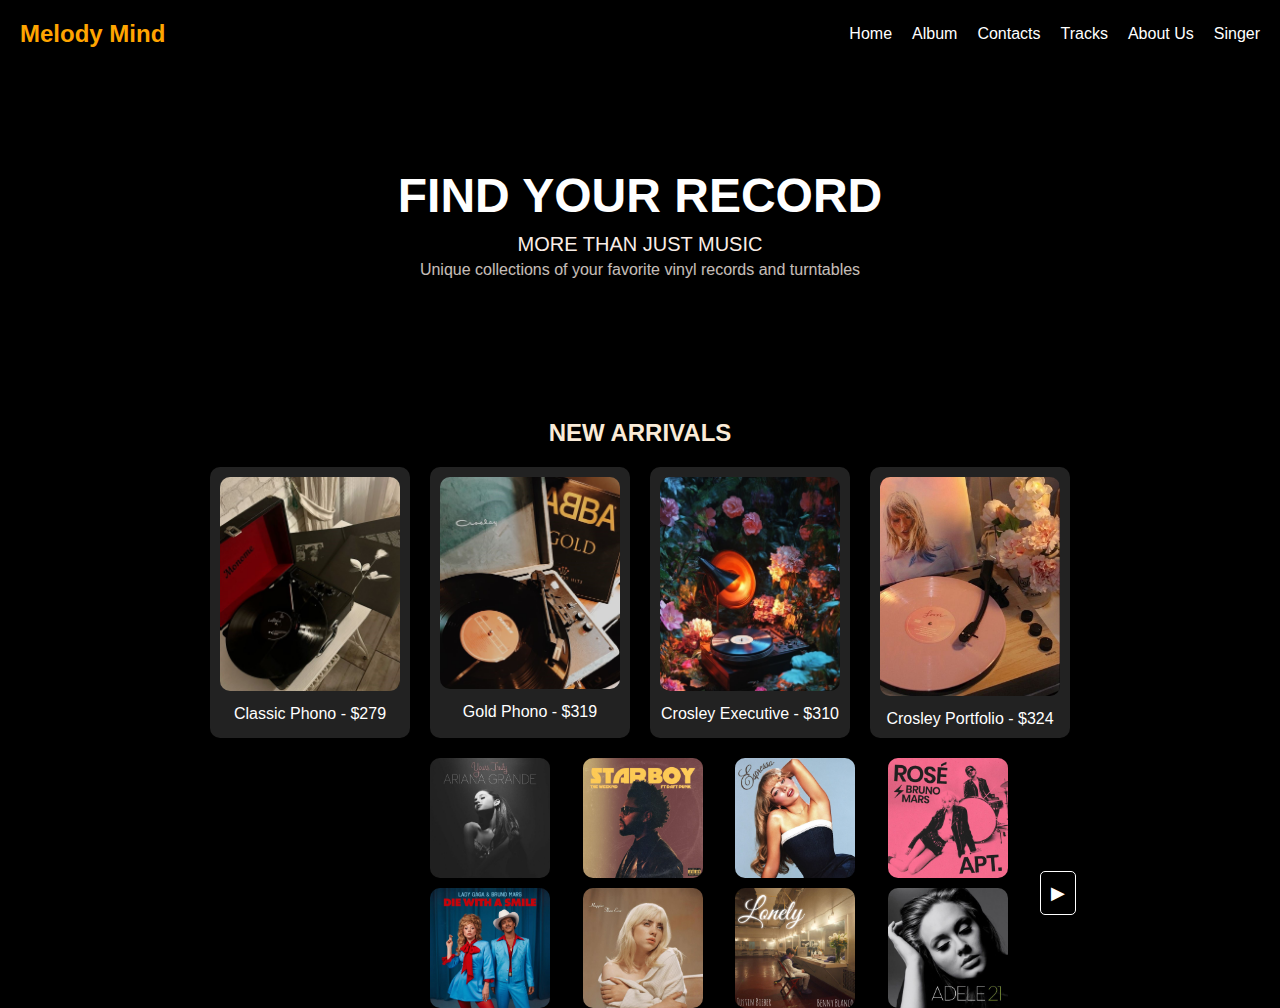
<file: index.html>
<!DOCTYPE html>
<html lang="en">
<head>
    <meta charset="UTF-8">
    <meta name="viewport" content="width=device-width, initial-scale=1.0">
    <title>Rechords - Find Your Record</title>
    <link rel="stylesheet" href="style.css">
</head>
<body>
    
    <header>
        <div class="logo">Melody Mind</div>
        <nav>
            <ul>
                <li><a href="index.html">Home</a></li>
                <li><a href="album.html">Album</a></li>
                <li><a href="contact.html">Contacts</a></li>
                <li><a href="track.html">Tracks</a></li>
                <li><a href="about.html">About Us</a></li>
                <li><a href="singer.html">Singer</a></li>
            </ul>
        </nav>
    </header>             

    <section class="hero">
        
        <h1>FIND YOUR RECORD</h1>
        <p>MORE THAN JUST MUSIC</p>
        <p class="sub-text">Unique collections of your favorite vinyl records and turntables</p>
    </section>

    <section class="new-arrivals">
        <h2>NEW ARRIVALS</h2>
        <div class="products">
            <div class="product">
                <img src="c9f85d56646f5697608e6633303cc705.jpg" alt="Classic Phono">
                <p>Classic Phono - $279</p>
            </div>
            <div class="product">
                <img src="364799c459f45e58a44815cdd10c9bec.jpg" alt="Gold Phono">
                <p>Gold Phono - $319</p>
            </div>
            <div class="product">
                <img src="1f951b8dbd4a0bb81c09f3c806f2188f.jpg" alt="Crosley Executive">
                <p>Crosley Executive - $310</p>
            </div>
            <div class="product">
                <img src="217acf7abce350d6987273f28bedcf3a.jpg" alt="Crosley Portfolio">
                <p>Crosley Portfolio - $324</p>
            </div>
        </div>
    </section>
    

    <div class="container">
        <div class="grid-container">
           
            
            <audio id="audioPlayer" controls style="display: none;"></audio>
            <div class="album " data-audio="loneliness-156734.mp3"><img src="18d7703d27e8feb613422f1170ec77dc.jpg" alt="Альбом 1"></div>
            <div class="album " data-audio="240279-4c0e18ec-7264-485a-b6d0-362008406171.mp3"><img src="5ff483cf28501863e5415cd1546951de.jpg" alt="Альбом 2"></div>
            <div class="album " data-audio="Sabrina Carpenter - Espresso.mp3"><img src="6fa0b1ceffc7ef78df318e2f720a4331.jpg" alt="Альбом 3"></div>
            <div class="album " data-audio="ROSÉ - APT. (ROSÉ & Bruno Mars).mp3"><img src="7da3ed3054dbc5397c5489680ede3fb3.jpg" alt="Альбом 4"></div>
            <div class="album " data-audio="Bruno Mars - Die With A Smile (feat. Lady Gaga).mp3"><img src="36494ec4d0380b5207b3505fd59ced58.jpg" alt="Альбом 5"></div>
            <div class="album " data-audio="Billie Eilish - WILDFLOWER.mp3"><img src="e3bc4656479b6fe20347af8c4646a320.jpg" alt="Альбом 6"></div>
            <div class="album  " data-audio="Justin Bieber & benny blanco - Lonely.mp3"><img src="f7cf137a6ba8970dfd32017dc7547ddc.jpg" alt="Альбом 7"></div>
            <div class="album " data-audio="Adele - Roling in the deep.mp3"><img src="4fcb679577d0e730c63fe8f70833f881.jpg" alt="Альбом 8"></div>
        </div>
        <button id="rightBtn">▶</button>
    </div>

    <audio id="audioPlayer" controls style="display: none;"></audio>

    

    <script src="script.js"></script>
    
   
</body>
</html>
</file>
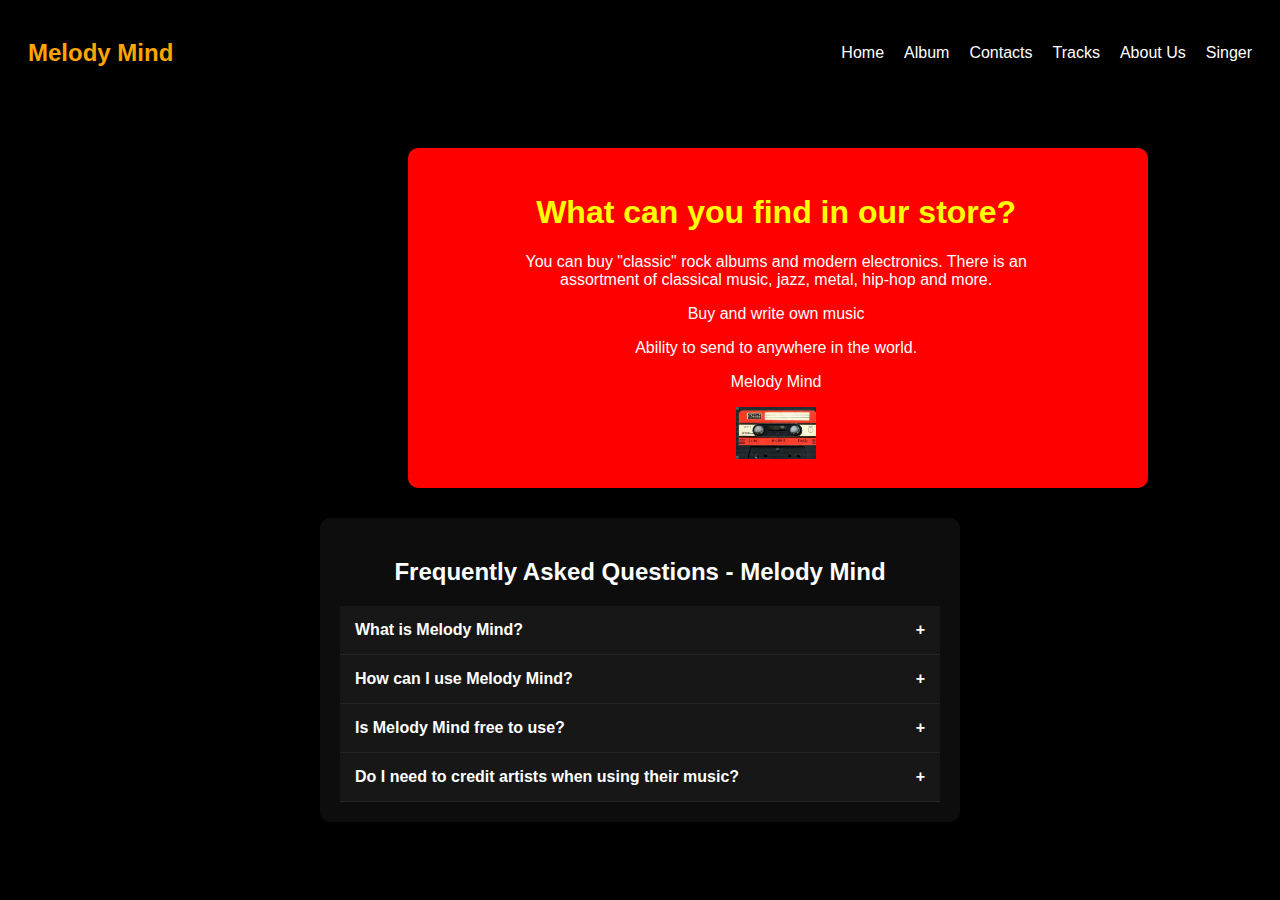
<file: about.html>
<!DOCTYPE html>
<html lang="en">
<head>
    <meta charset="UTF-8">
    <meta name="viewport" content="width=device-width, initial-scale=1.0">
    <title>Rechords Store</title>
    <style>
        body {
            background-color: black;
            color: white;
            font-family: Arial, sans-serif;
            text-align: center;
        }
        .banner {
            background-color: red;
            display: flex;
            align-items: center;
            justify-content: space-between;
            padding: 20px;
            border-radius: 10px;
            margin: 50px;
            width: 700px;
            height: 300px;
            
            margin-left: 400px;
        }
        .banner h1 {
            color: yellow;
        }
        .vinyl {
            width: 100px;
            height: 100px;
          
            border-radius: 50%;
        }
        .footer {
            margin-top: 20px;
            margin-top: -20px;
        }
        .ee{
            margin-left: 60px;
            margin-top: -0px;
        }
        .ww{
            color: rgb(251, 152, 90);
           
        }
        header {
    display: flex;
    justify-content: space-between;
    align-items: center;
    padding: 20px;
    background-color: rgba(0, 0, 0, 0.8);
}

.mmm{
    color: aliceblue;
}
.logo {
    font-size: 24px;
    font-weight: bold;
    color: orange;
}

nav ul {
    list-style: none;
    display: flex;
    gap: 20px;
}

nav a {
    color: white;
    text-decoration: none;
    font-size: 16px;
}

        
@media (max-width: 768px) {
    header {
        flex-direction: column;
        padding: 15px;
    }

    .logo {
        font-size: 20px;
        margin-bottom: 10px;
    }

    nav ul {
        flex-direction: column;
        gap: 15px;
        text-align: center;
    }

    nav a {
        font-size: 14px;
    }
}
        @media (max-width: 768px) {
    .banner {
        flex-direction: column;
        width: 90%;
        margin-left: 5%;
        height: auto;
        padding: 10px;
    }
    
    .vinyl {
        width: 80px;
        height: 80px;
    }
    
    .faq-container {
        max-width: 90%;
        padding: 15px;
    }
    
    .footer {
        margin-top: 10px;
    }
    
    .ee {
        margin-left: 30px;
    }
    
    .ww {
        font-size: 14px;
    }
}

@media (max-width: 480px) {
    .banner {
        width: 100%;
        margin-left: 0;
    }

    .vinyl {
        width: 60px;
        height: 60px;
    }

    .faq-question, .faq-answer {
        font-size: 14px;
    }

    .footer {
        margin-top: 20px;
    }
}
    </style>
</head>
<body>
<header>
    <div class="logo">Melody Mind</div>
    <nav>
        <ul>
            <li><a href="index.html">Home</a></li>
            <li><a href="album.html">Album</a></li>
            <li><a href="contact.html">Contacts</a></li>
            <li><a href="track.html">Tracks</a></li>
            <li><a href="about.html">About Us</a></li>
            <li><a href="singer.html">Singer</a></li>
        </ul>
    </nav>
</header>


    <div class="banner">
        <div>
            <div class="ee">
            <h1>What can you find in our store?</h1>
            <p>You can buy "classic" rock albums and modern electronics. There is an assortment of classical music, jazz, metal, hip-hop and more. </p>
            <p>Buy and write own music</p>
            <p>Ability to send to anywhere in the world.</p>
            <p>Melody Mind</p>
            <img src="c1d3d6e5079ebb505da8abe852aef7ee.jpg" width="80px">
       

            </div>
        </div>
        <div class="vinyl"></div>
    </div>
    <div class="footer">
        
        
        
        
        </div>
    </div>


    <style>
    .faq-container {
        max-width: 600px;
        margin: auto;
        background: rgb(14, 13, 13);
        padding: 20px;
        border-radius: 10px;
        box-shadow: 0 0 10px rgba(0, 0, 0, 0.1);
    }
    .faq-item {
        border-bottom: 1px solid #252323;
    }
    .faq-question {
        background: #171717;
        padding: 15px;
        margin: 0;
        cursor: pointer;
        font-weight: bold;
        display: flex;
        justify-content: space-between;
    }
    .faq-answer {
        display: none;
        padding: 15px;
        background: #151313;
    }
    .faq-question:hover {
        background: #3e0505;
    }
</style>
</head>
<body>
<div class="faq-container">
    <h2>Frequently Asked Questions - Melody Mind</h2>
    
    <div class="faq-item">
        <p class="faq-question">What is Melody Mind? <span>+</span></p>
        <div class="faq-answer">Melody Mind is an online platform that helps musicians create, share, and discover new music.</div>
    </div>
    
    <div class="faq-item">
        <p class="faq-question">How can I use Melody Mind? <span>+</span></p>
        <div class="faq-answer">You can use Melody Mind to bought our demo and create your tracks, explore new music genres.</div>
    </div>
    
    <div class="faq-item">
        <p class="faq-question">Is Melody Mind free to use? <span>+</span></p>
        <div class="faq-answer">Melody Mind offers both free and premium plans with additional features.</div>
    </div>
    
    <div class="faq-item">
        <p class="faq-question">Do I need to credit artists when using their music? <span>+</span></p>
        <div class="faq-answer">Yes, unless you have explicit permission or are using royalty-free tracks.</div>
    </div>
</div>

<script>
    document.querySelectorAll('.faq-question').forEach(item => {
        item.addEventListener('click', () => {
            const answer = item.nextElementSibling;
            const isVisible = answer.style.display === 'block';
            document.querySelectorAll('.faq-answer').forEach(ans => ans.style.display = 'none');
            document.querySelectorAll('.faq-question span').forEach(span => span.textContent = '+');
            answer.style.display = isVisible ? 'none' : 'block';
            item.querySelector('span').textContent = isVisible ? '+' : '-';
        });
    });
</script>
</body>
</html>
</file>
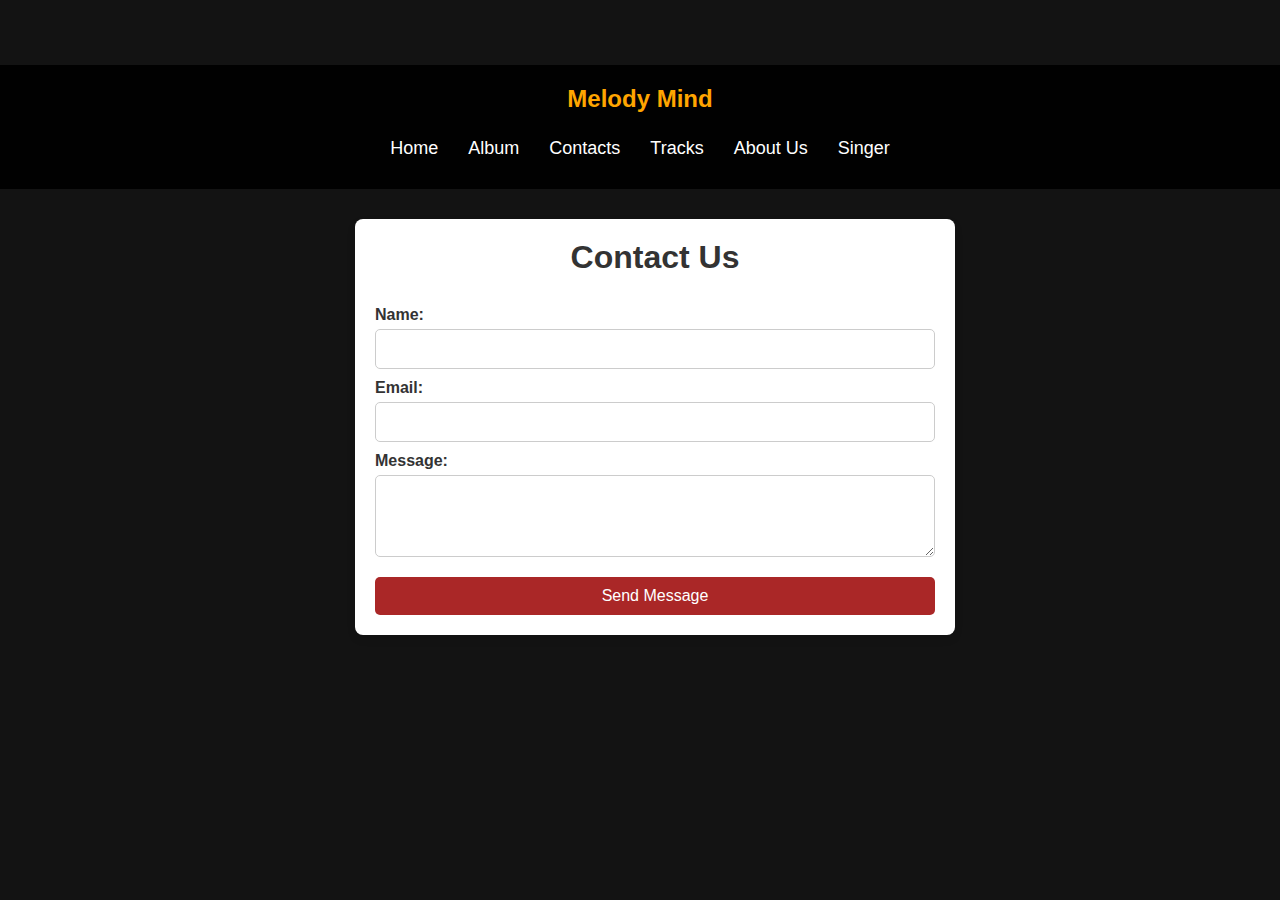
<file: contact.html>
<!DOCTYPE html>
<html lang="en">
<head>
    <meta charset="UTF-8">
    <meta name="viewport" content="width=device-width, initial-scale=1.0">
    <title>Music Platform Contact</title>
    <link rel="stylesheet" href="app.css">
</head>

<body>
    
    <header>
       
        <div class="logo">Melody Mind</div>
       
        <nav>
            <ul >
                <div class="ul">
                <li><a  href="index.html">Home</a></li>
                <li><a href="album.html">Album</a></li>
                 <li><a href="contact.html">Contacts</a></li>
                <li><a href="track.html">Tracks</a></li>
                <li><a href="about.html">About Us</a></li>
                <li><a href="singer.html">Singer</a></li>
           </div> </ul>
        </nav>
    </header>

    <div class="container">
        <h1>Contact Us</h1>

        <div id="spotify-data" class="hidden">
            <h2>Currently Playing:</h2>
            <p id="track-name"></p>
            <p id="track-artist"></p>
        </div>

      
        <form id="contact-form">
            <label for="name">Name:</label>
            <input type="text" id="name" name="name" required>

            <label for="email">Email:</label>
            <input type="email" id="email" name="email" required>

            <label for="message">Message:</label>
            <textarea id="message" name="message" rows="4" required></textarea>

            <button type="submit">Send Message</button>
        </form>
        
        <div id="response" class="response hidden"></div>
    </div>

    <script src="app.js"></script>
</body>
</html>
</file>
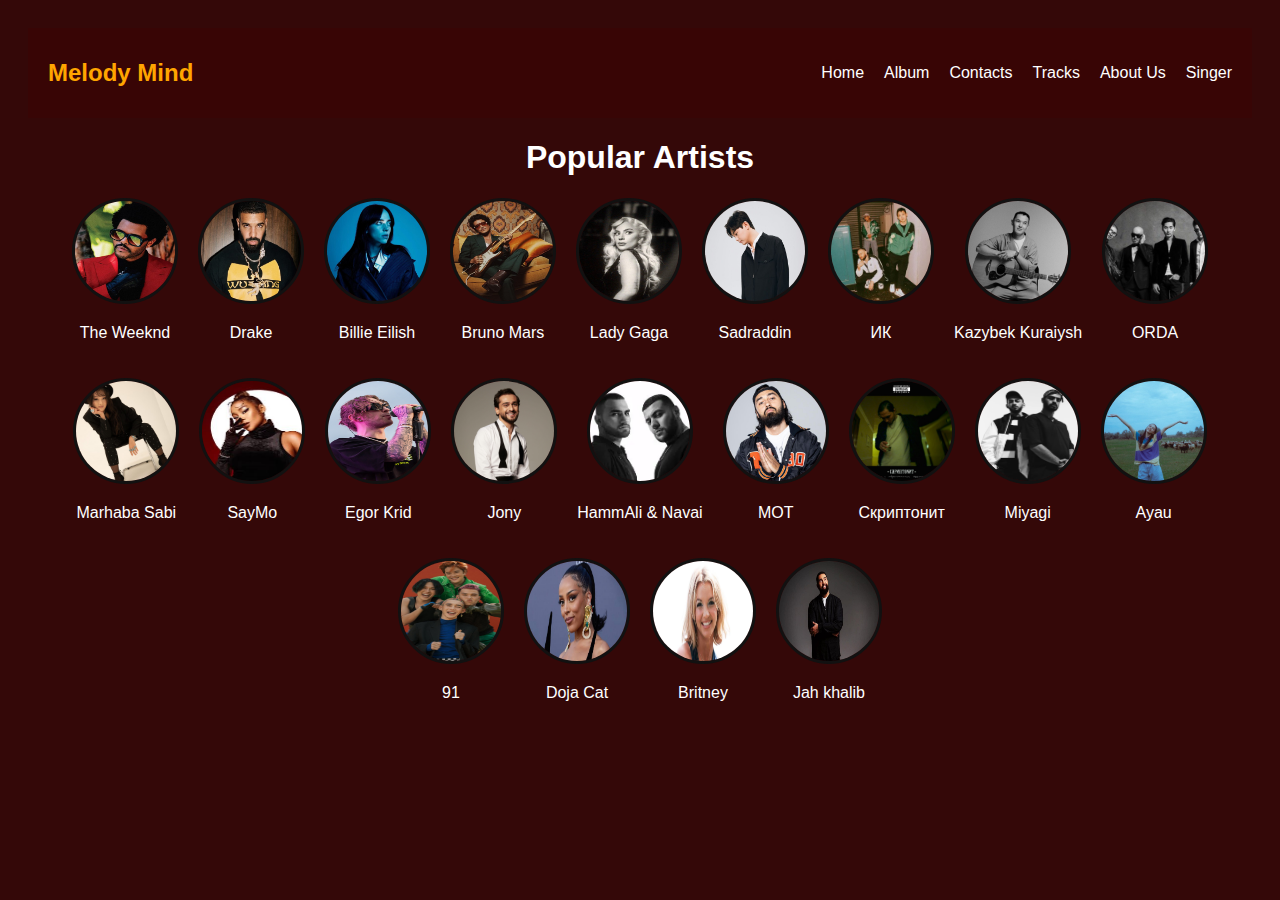
<file: singer.html>
<!DOCTYPE html>
<html lang="en">
<head>
    <meta charset="UTF-8">
    <meta name="viewport" content="width=device-width, initial-scale=1.0">
    <title>Popular Artists</title>
    <style>
        
        body {
            font-family: Arial, sans-serif;
            background-color: #340808;
            color: white;
            text-align: center;
            padding: 20px;
        }
        .artist-container {
            display: flex;
            flex-wrap: wrap;
            justify-content: center;
            gap: 20px;
            margin-top: 20px;
        }
        .artist {
            cursor: pointer;
            transition: transform 0.3s;
        }
        .artist:hover {
            transform: scale(1.1);
        }
        .artist img {
            width: 100px;
            height: 100px;
            border-radius: 50%;
            border: 3px solid rgb(18, 17, 17);
        }
        .tracks {
            margin-top: 20px;
            background-color: #791111;
            padding: 15px;
            border-radius: 10px;
            display: none;
        }
        .track {
            display: flex;
            justify-content: space-between;
            border-bottom: 1px solid gray;
            padding: 5px 0;
        }
        
header {
    display: flex;
    justify-content: space-between;
    align-items: center;
    padding: 20px;
    background-color: rgba(59, 4, 4, 0.632);
}

.mmm{
    color: aliceblue;
}
.logo {
    font-size: 24px;
    font-weight: bold;
    color: orange;
}

nav ul {
    list-style: none;
    display: flex;
    gap: 20px;
}

nav a {
    color: white;
    text-decoration: none;
    font-size: 16px;
}

@media (max-width: 768px) {
    header {
        flex-direction: column;
        padding: 15px;
    }

    .logo {
        font-size: 20px;
        margin-bottom: 10px;
    }

    nav ul {
        flex-direction: column;
        gap: 15px;
        text-align: center;
    }

    nav a {
        font-size: 14px;
    }
}



        @media (max-width: 768px) {
    .artist-container {
        gap: 15px;
    }

    .artist img {
        width: 80px;
        height: 80px;
    }

    .tracks {
        padding: 10px;
    }

    .track {
        font-size: 14px;
    }
}

@media (max-width: 480px) {
    body {
        padding: 10px;
    }

    .artist-container {
        gap: 10px;
    }

    .artist img {
        width: 60px;
        height: 60px;
    }

    .tracks {
        padding: 8px;
    }

    .track {
        font-size: 12px;
        padding: 3px 0;
    }
}
    </style>
</head>
<header>
    <div class="logo">Melody Mind</div>
    <nav>
        <ul>
            <li><a href="index.html">Home</a></li>
            <li><a href="album.html">Album</a></li>
            <li><a href="contact.html">Contacts</a></li>
            <li><a href="track.html">Tracks</a></li>
            <li><a href="about.html">About Us</a></li>
            <li><a href="singer.html">Singer</a></li>
        </ul>
    </nav>
</header>

<body>
    <h1>Popular Artists</h1>
    <div class="artist-container" id="artistContainer"></div>
    <div class="tracks" id="trackList"></div>

    <script>
        const artists = [
            {
                name: "The Weeknd",
                image: "1b2f74f5f342650f970989de26b756c9.jpg",
                tracks: [
                    { title: "Blinding Lights", rating: 4.9, views: "3.8B" },
                    { title: "Save Your Tears", rating: 4.8, views: "2.1B" },
                    { title: "Starboy", rating: 4.9, views: "2.7B" },
                    { title: "The Hills", rating: 4.7, views: "1.5B" },
                    { title: "Can't Feel My Face", rating: 4.6, views: "1.2B" }
                ]
            },
            {
                name: "Drake",
                image: "853b427160c6159a15370d19913bc961.jpg",
                tracks: [
                    { title: "God's Plan", rating: 4.8, views: "1.9B" },
                    { title: "In My Feelings", rating: 4.7, views: "1.3B" },
                    { title: "Hotline Bling", rating: 4.6, views: "1.4B" },
                    { title: "One Dance", rating: 4.9, views: "2.5B" },
                    { title: "Started From The Bottom", rating: 4.5, views: "900M" }
                ]
            },


            {
                name: " Billie Eilish",
                image: "6349344bad1a52b3f78446309a5747de.jpg",
                tracks: [
                    { title: "Wildflower", rating: 4.9, views: " 943M" },
                    { title: "Therefore I Am", rating:  4.8, views: " 889M" },
                    { title: "Birds of a Feather", rating: 4.9, views: "2.7B" },
                    { title: "Chihiro", rating: 4.8, views: "1.5B" },
                    { title: "everything i wanted", rating: 4.8, views: "1.9B" }
                ]
            },

            {
                name: " Bruno Mars",
                image: "ef1e0a33c41b5841e7ebb80c602a3170.jpg",
                tracks: [
                    { title: "Uptown Funk", rating: 4.9, views: " 5.4B" },
                    { title: "That's What I Like", rating:  4.7, views: " 1B" },
                    { title: "Just the Way You Are", rating: 4.8, views: "1.8B" },
                    { title: "Die with a smile", rating: 4.11, views: "2.0B" },
                    { title: "Grenade", rating: 4.8, views: "1.6B" }
                ]
            },

            {
                name: " Lady Gaga",
                image: "6ca17d24b9f912d659393ae4a40a3067.jpg",
                tracks: [
                    { title: "Bad Romance", rating: 4.9, views: " 1.7B" },
                    { title: "Shallow ", rating:  4.8, views: " 1.2B" },
                    { title: "Poker Face", rating: 4.8, views: "1.5B" },
                    { title: "Die with a smile", rating: 4.11, views: "2.0B" },
                    { title: "Million Reasons", rating: 4.8, views: "1.6B" }
                ]
            },

            {
                name: "Sadraddin",
                image: "d8cd92ac49e6dcb866fdd691844afe7a.jpg",
                tracks: [
                    { title: "Aiga qarap", rating: 4.7, views: "63M" },
                    { title: "Melodrama", rating:  4.8, views: " 56.9M" },
                    { title: "Jauap bar ma?", rating: 4.8, views: "55.7M" },
                    { title: "Qansha kun?", rating: 4.5, views: "58.3M" },
                    { title: "ANT", rating: 4.7, views: "39.6M" }
                ]
            },


            {
                name: "ИК",
                image: "avatars-n70p6Jzb7Xe6cfLV-9ZskOg-t240x240.jpg",
                tracks: [
                    { title: "5000", rating: 4.7, views: "17.5M" },
                    { title: "Adjare Gudju", rating:  4.8, views: " 10.2M" },
                    { title: "Чина", rating: 4.8, views: "9.2M" },
                    { title: "NE ÁŃGIME?", rating: 4.5, views: "10.1M" },
                    { title: "Kõk tu", rating: 4.4, views: "6.8M" }
                ]
            },

            {
                name: "Kazybek Kuraiysh",
                image: "0x1900-000000-80-0-0 (1).jpg",
                tracks: [
                    { title: "Korkemim", rating: 4.4, views: "4M" },
                    { title: "Таптым-ау сені", rating:  4.6, views: " 3.2M" },
                    { title: "Бақытыңды табасың", rating: 4.7, views: "1.4M" },
                    { title: "Alystama Menen", rating: 4.5, views: "1.2M" },
                    { title: "Ana", rating: 4.8, views: "1.7M" }
                ]
            },

            {
                name: "ORDA",
                image: "artworks-000660538906-2ohrux-t240x240.jpg",
                tracks: [
                    { title: "Ғашықсың ба?", rating: 4.8, views: "5M" },
                    { title: "Жауап бер", rating:  4.7, views: " 3.6M" },
                    { title: "Sen sulu", rating: 4.7, views: "1.4M" },
                    { title: "Belgisiz zhan", rating: 4.8, views: "5.2M" },
                    { title: "Кеш мені", rating: 4.5, views: "1.7M" }
                ]
            },

            {
                name: "Marhaba Sabi",
                image: "ab67616d00001e0256ff25d50ab4562fac3793d9.jpg",
                tracks: [
                    { title: "Unaidy magan", rating: 4.7, views: "3M" },
                    { title: "Qoi kursinbe", rating:  3.6, views: " 3M" },
                    { title: "Dem alam", rating: 4.8, views: "5M" },
                    { title: "Qazaqsha", rating: 4.5, views: "1M" },
                    { title: "Shai pai", rating: 4.3, views: "2M" }
                ]
            },



            {
                name: "SayMo",
                image: "images (12).jpg",
                tracks: [
                    { title: "ТАНЕЦ", rating: 4.7, views: "13M" },
                    { title: "Lil bit", rating:  4.6, views: " 1.5M" },
                    { title: "1 shot 2", rating: 4.8, views: "8.4M" },
                    { title: "Uaiymdama", rating: 4.3, views: "1.1M" },
                    { title: "Лям", rating: 4.8, views: "19M" }
                ]
            },



            {
                name: "Egor Krid",
                image: "Егор_Крид_на_VK_Fest_2022_(cropped).jpg",
                tracks: [
                    { title: "Голос", rating: 4.7, views: "13M" },
                    { title: "Девочка с картинки", rating:  4.8, views: " 26M" },
                    { title: "Потрачу", rating: 4.6, views: "10M" },
                    { title: "Самая ", rating: 4.7, views: "12M" },
                    { title: "Холостяк", rating: 4.8, views: "40M" }
                ]
            },



            {
                name: "Jony",
                image: "1900x1900-000000-80-0-0.jpg",
                tracks: [
                    { title: "Love Your Voice", rating: 4.8, views: "1.9M" },
                    { title: "Камин", rating:  4.7, views: " 6.7M" },
                    { title: "Без тебя я не я", rating: 4.8, views: "2.4M" },
                    { title: "Лали", rating: 4.7, views: "2.2M" },
                    { title: "Аллея", rating: 4.8, views: "6.2M" }
                ]
            },




            {
                name: "HammAli & Navai",
                image: "images.webp",
                tracks: [
                    { title: "Птичка", rating: 4.5, views: "19M" },
                    { title: "А если это любовь?", rating:  4.7, views: " 14M" },
                    { title: "Прятки", rating: 4.8, views: "22M" },
                    { title: "Девочка-война", rating: 4.8, views: "27M" },
                    { title: "Пустите меня на танцпол", rating: 4.6, views: "29M" }
                ]
            },



            {
                name: "MOT",
                image: "ab6761610000e5ebd0bfe6199f3a6c0546253c13.jpg",
                tracks: [
                    { title: "Капкан", rating: 4.7, views: "23M" },
                    { title: "Баллада", rating:  4.8, views: " 32M" },
                    { title: "Бумажный дом", rating: 4.7, views: "14M" },
                    { title: "Просто сложно", rating: 4.7, views: "22M" },
                    { title: "Когда мужчина влюблен", rating: 4.8, views: "31M" }
                ]
            },

            {
                name: "Скриптонит",
                image: "скриптонит-skryptonite-дом-с-нормальными-явлениями-dom-s-normalnymi-yavleniyami-cover-art.jpg",
                tracks: [
                    { title: "Это Любовь", rating: 4.9, views: "52M" },
                    { title: "Baby Mama", rating:  4.9, views: " 125M" },
                    { title: "Москва Любит", rating: 5.0, views: "82M" },
                    { title: "Космос", rating: 4.8, views: "38M" },
                    { title: "Невеста", rating: 4.7, views: "21M" }
                ]
            },

            {
                name: "Miyagi",
                image: "miyagi_andypanda6.webp",
                tracks: [
                    { title: "Самурай", rating: 4.9, views: "58M" },
                    { title: "Minor", rating:  4.7, views: " 20M" },
                    { title: "Fire Man", rating: 5.0, views: "90M" },
                    { title: "Kosandra", rating: 4.9, views: "85M" },
                    { title: "Angel", rating: 4.6, views: "11M" }
                ]
            },


            {
                name: "Ayau",
                image: "ab67616d00001e027924729a0c98f38f50d8b939.jpg",
                tracks: [
                    { title: "Kel kel", rating: 4.5, views: "980K" },
                    { title: "Sybyrlain", rating:  4.7, views: " 970k" },
                    { title: "Tagy da", rating: 4.5, views: "865K" },
                    { title: "Bile", rating: 4.3, views: "120K" },
                    { title: "Kozder", rating: 4.9, views: "990K" }
                ]
            },



            {
                name: "91",
                image: "photo_2022-05-08-20.07.53.jpeg",
                tracks: [
                    { title: "Biz", rating: 4.7, views: "1.8M" },
                    { title: "Mooz", rating:  4.9, views: " 31M" },
                    { title: "Men emes", rating: 4.8, views: "24M" },
                    { title: "Oinamaqoo", rating: 4.9, views: "8.5M" },
                    { title: "Ah yah mah", rating: 4.5, views: "19M" }
                ]
            },




            {
                name: "Doja Cat",
                image: "images (14).jpg",
                tracks: [
                    { title: "Say So", rating: 4.9, views: "1.6B" },
                    { title: "Need to Know", rating:  4.9, views: " 500M" },
                    { title: "Juicy", rating: 4.8, views: "804M" },
                    { title: "Kiss Me More", rating: 4.7, views: "2.5B" },
                    { title: "Woman", rating: 4.9, views: "700M" }
                ]
            },


            {
                name: "Britney ",
                image: "images (15).jpg",
                tracks: [
                    { title: "Baby One More Time", rating: 4.8, views: "1.3B" },
                    { title: "Toxic", rating:  4.9, views: " 1.2B" },
                    { title: "Womanizer", rating: 4.7, views: "800M" },
                    { title: "Circus", rating: 4.6, views: "450M" },
                    { title: "Oops!... I Did It Again", rating: 4.7, views: "501M" }
                ]
            },



            {
                name: "Jah khalib",
                image: "photo_2022-02-19_12-34-09-1024x725.jpg",
                tracks: [
                    { title: "Доча", rating: 4.8, views: "206M" },
                    { title: "Искал-Нашёл", rating:  4.7, views: " 166M" },
                    { title: "Лейла", rating: 4.8, views: "254M" },
                    { title: "Медина", rating: 4.7, views: "199M" },
                    { title: "Моя Любовь ", rating: 4.8, views: "37M" }
                ]
            },
        ];

        


        const artistContainer = document.getElementById("artistContainer");
        const trackList = document.getElementById("trackList");

        artists.forEach(artist => {
            const div = document.createElement("div");
            div.className = "artist";
            div.innerHTML = `<img src="${artist.image}" alt="${artist.name}"><p>${artist.name}</p>`;
            div.onclick = () => showTracks(artist);
            artistContainer.appendChild(div);
        });

        function showTracks(artist) {
            trackList.innerHTML = `<h2>Top Tracks - ${artist.name}</h2>` +
                artist.tracks.map(track => `
                    <div class="track">
                        <span>${track.title}</span>
                        <span>⭐ ${track.rating} | 👁 ${track.views}</span>
                    </div>
                `).join("");
            trackList.style.display = "block";
        }
    </script>
</body>
</html>
</file>
<file: style.css>
* {
    margin: 0;
    padding: 0;
    box-sizing: border-box;
    font-family: Arial, sans-serif;
}

body {
    background-color: black;
    color: white;
    text-align: center;
}

header {
    display: flex;
    justify-content: space-between;
    align-items: center;
    padding: 20px;
    background-color: rgba(0, 0, 0, 0.8);
}

.mmm{
    color: aliceblue;
}
.logo {
    font-size: 24px;
    font-weight: bold;
    color: orange;
}

nav ul {
    list-style: none;
    display: flex;
    gap: 20px;
}

nav a {
    color: white;
    text-decoration: none;
    font-size: 16px;
}

.icons {
    font-size: 20px;
    display: flex;
    gap: 10px;
}

.hero {
    background:url(https://i.pinimg.com/736x/4f/d7/55/4fd7558100c86ef594ceb12348d1852a.jpg);
    background-repeat: no-repeat;
    padding: 100px 20px;
   background-size: cover;
}

.hero h1 {
    font-size: 48px;
    color: #ffffff;
}

.hero p {
    font-size: 20px;
    margin-top: 10px;
    color: #f9ede6;
}

.hero .sub-text {
    font-size: 16px;
    margin-top: 5px;
    opacity: 0.8;
}

.hero button {
    margin-top: 20px;
    padding: 10px 20px;
    font-size: 18px;
    background: black;
    color: white;
    border: none;
    cursor: pointer;
}

.new-arrivals {
    margin-top: 40px;
}
.new-arrivals h2{
    color: antiquewhite;
}
.products {
    display: flex;
    justify-content: center;
    gap: 20px;
    flex-wrap: wrap;
    padding: 20px;
}

.product {
    background: #222;
    padding: 10px;
    border-radius: 10px;
    width: 200px;
}

.product img {
    width: 100%;
    border-radius: 10px;
}

.product p {
    margin-top: 10px;
}





.container {
    display: flex;
    align-items: center;
    gap: 10px;
}

.grid-container {
    display: grid;
    grid-template-columns: repeat(4, 1fr);
    gap: 10px;
    width: 600px;
    transition: opacity 0.5s ease-in-out;
    margin-left: 430px;
}

.album {
    width: 120px;
    height: 120px;
    overflow: hidden;
    transition: transform 0.3s;
    cursor: pointer;
}

.album img {
    width: 100%;
    height: 100%;
    object-fit: cover;
    border-radius: 10px;
}

.album:active {
    transform: scale(1.2);
}

.hidden {
    display: none;
}

button {
    background: none;
    border: 1px solid white;
    font-size: 18px;
    color: white;
    padding: 10px;
    margin-top: 20px;
    cursor: pointer;
    transition: 0.3s;
    border-radius: 5px;
}

button:hover {
    background-color: gray;
}

#audioPlayer {
    position: absolute;
    bottom: 20px;
    width: 300px;
}


@media (max-width: 768px) {
    header {
        flex-direction: column;
        align-items: flex-start;
    }

    .logo {
        font-size: 20px;
    }

    nav ul {
        flex-direction: column;
        gap: 10px;
        padding: 10px 0;
    }

    .hero {
        padding: 60px 20px;
    }

    .hero h1 {
        font-size: 32px;
    }

    .hero p {
        font-size: 18px;
    }

    .products {
        flex-direction: column;
        gap: 10px;
    }

    .product {
        width: 100%;
    }

    .grid-container {
        grid-template-columns: repeat(2, 1fr);
        margin-left: 0;
    }

    .album {
        width: 100%;
        height: auto;
    }

    .new-arrivals h2 {
        font-size: 24px;
    }

    #audioPlayer {
        width: 100%;
    }
}


@media (max-width: 480px) {
    header {
        padding: 15px;
    }

    .hero {
        padding: 40px 10px;
    }

    .hero h1 {
        font-size: 28px;
    }

    .hero p {
        font-size: 16px;
    }

    .product {
        width: 90%;
    }

    .grid-container {
        grid-template-columns: 1fr;
    }

    .album {
        width: 100%;
    }
}
</file>
<file: app.css>
* {
    margin: 0;
    padding: 0;
    box-sizing: border-box;
}


body {
    font-family: Arial, sans-serif;
    background-color: #000000ec;
    display: flex;
    justify-content: center;
    align-items: center;
    flex-direction: column;
    height: 100vh;
    margin: 0;
}

header {
    background-color: #000000ec;
    width: 100%;
    padding: 20px;
    text-align: center;
    margin-top: -200px;
    gap: 100px;
}


.ul {
    display: flex;
    justify-content: center;
    gap: 30px;
}

.logo {
    font-size: 24px;
    font-weight: bold;
    color: orange;
    margin-bottom: 15px;
}

nav ul {
    list-style: none;
    display: flex;
    flex-direction: column;
    gap: 15px;
    padding: 0;
}

nav a {
    color: white;
    text-decoration: none;
    font-size: 18px;
    display: block;
    padding: 10px 0;
}

nav a:hover {
    background-color: #0f0d0d;
    border-radius: 4px;
}


.container {
    background-color: white;
    padding: 20px;
    border-radius: 8px;
    box-shadow: 0 4px 8px rgba(0, 0, 0, 0.1);
    width: 100%;
    max-width: 600px;
    margin-top: 30px;
    margin-left: 30px;
}

h1 {
    text-align: center;
    margin-bottom: 20px;
    font-size: 2em;
    color: #333;
}


form {
    display: flex;
    flex-direction: column;
}

label {
    margin-top: 10px;
    font-weight: bold;
    font-size: 1em;
    color: #333;
}

input, textarea {
    margin-top: 5px;
    padding: 10px;
    font-size: 1em;
    border: 1px solid #ccc;
    border-radius: 5px;
    outline: none;
}

input:focus, textarea:focus {
    border-color: #a10707;
}

button {
    margin-top: 20px;
    padding: 10px;
    background-color: #9c0404db;
    color: white;
    border: none;
    border-radius: 5px;
    cursor: pointer;
    font-size: 1em;
}

button:hover {
    background-color: #f7fbfb;
}


.response {
    margin-top: 20px;
    padding: 10px;
    border-radius: 5px;
    text-align: center;
    font-size: 1.1em;
}

.response.success {
    background-color: #28a745;
    color: white;
}

.response.error {
    background-color: #dc3545;
    color: white;
}

.hidden {
    display: none;
}

#spotify-data {
    margin-bottom: 20px;
    text-align: center;
}

#track-name, #track-artist {
    font-size: 1.2em;
    color: #555;
}


@media screen and (max-width: 768px) {

    body {
        padding: 10px;
    }


    header {
        margin-top: -100px; 
        gap: 40px; 
    }

    .logo {
        font-size: 20px; 
        margin-bottom: 10px; 
    }

    
    nav ul {
        flex-direction: column; 
        gap: 10px; 
    }

    nav a {
        font-size: 16px; 
        padding: 8px 0; 
    }

    
    .container {
        max-width: 100%; 
        margin-left: 0; 
    }

    h1 {
        font-size: 1.5em; 
    }

    label {
        font-size: 0.9em; 
    }

    input, textarea {
        font-size: 0.9em; 
        padding: 8px;
    }

    button {
        padding: 8px;
        font-size: 0.9em; 
    }

    .response {
        font-size: 1em; 
    }

    #spotify-data {
        margin-bottom: 10px;
    }

    #track-name, #track-artist {
        font-size: 1em; 
    }
}
</file>
